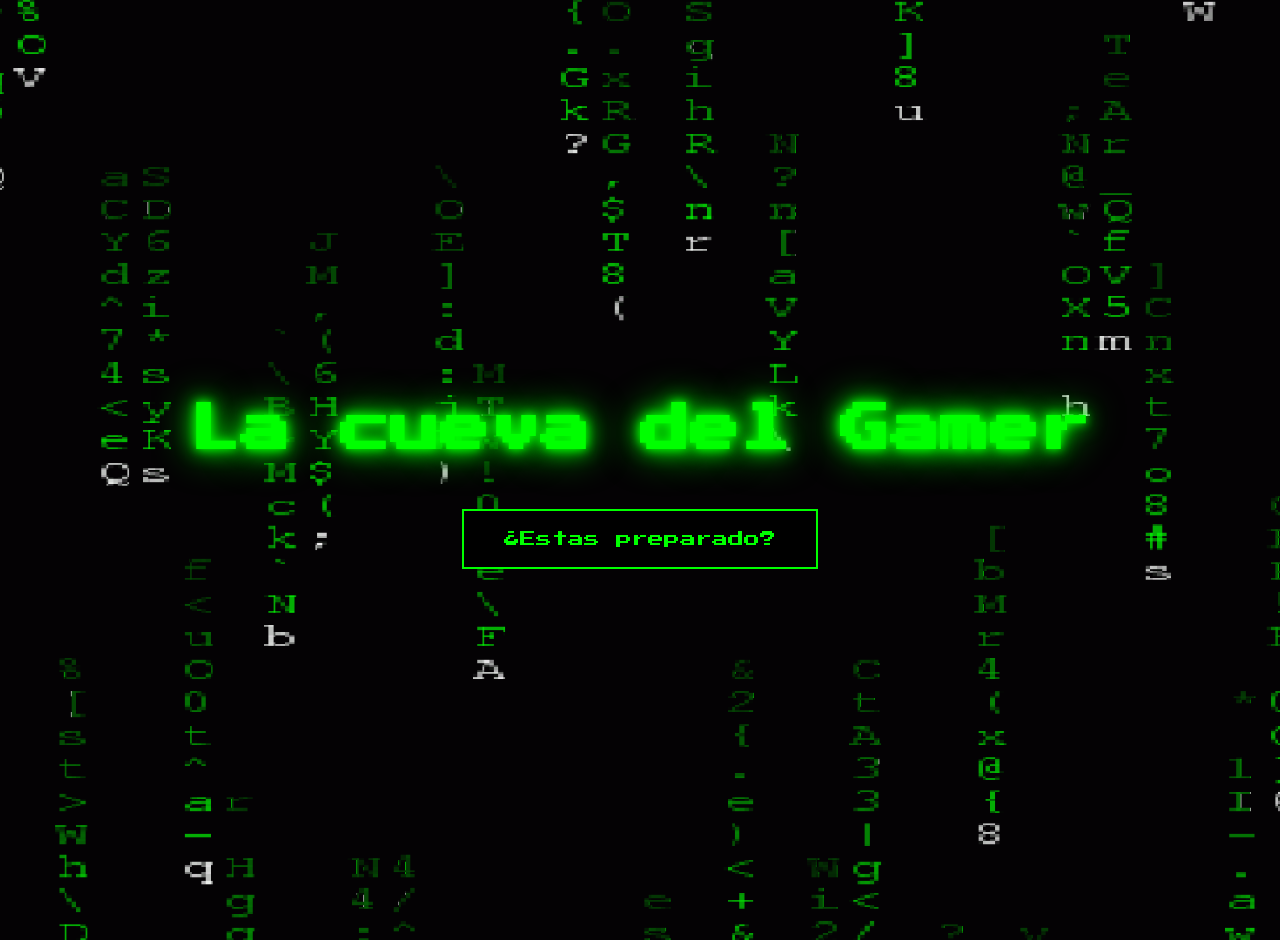
<file: La cueva del gamer/index.html>
<!DOCTYPE html>
<html lang="es">
<head>
  <meta charset="UTF-8">
  <meta name="viewport" content="width=device-width, initial-scale=1.0">
  <title>La cueva del Gamer</title>
  <link href="https://fonts.googleapis.com/css2?family=Press+Start+2P&display=swap" rel="stylesheet">
  <link href="./css/style.css" rel="stylesheet">
</head>
<body>

  <div class="contenedor">
    <h1>La cueva del Gamer</h1>
    <a href="./view/reto1.html" class="boton">¿Estas preparado?</a>
  </div>

</body>
</html>
</file>
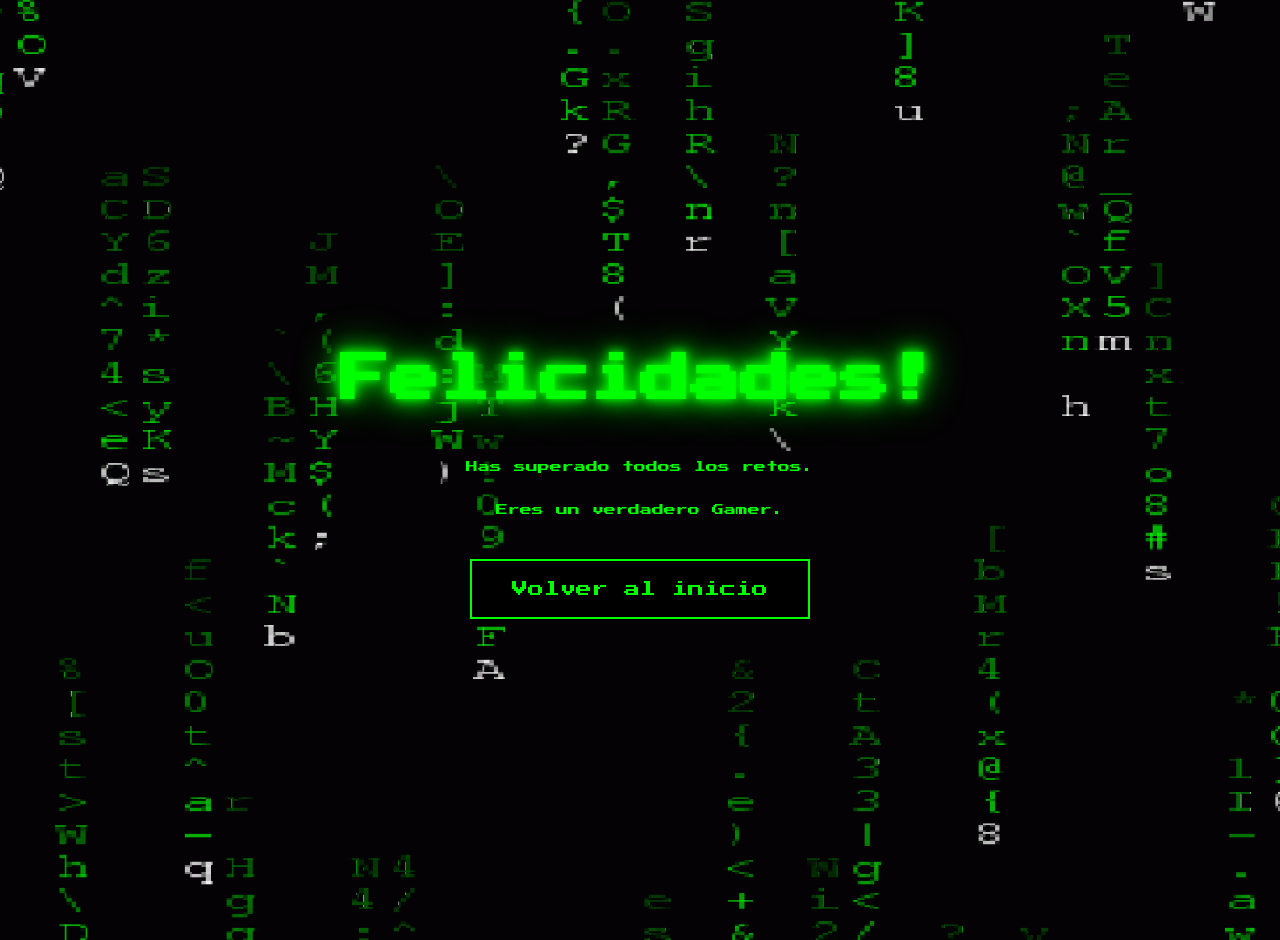
<file: La cueva del gamer/view/felicidades.html>
<!DOCTYPE html>
<html lang="es">
<head>
    <meta charset="UTF-8">
    <meta name="viewport" content="width=device-width, initial-scale=1.0">
    <title>Congratulations!</title>
    <link href="https://fonts.googleapis.com/css2?family=Press+Start+2P&display=swap" rel="stylesheet">
    <link rel="stylesheet" href="../css/style.css">
</head>
<body>
    <div class="contenedor">
        <div class="caja">
            <h1>Felicidades!</h1>
            <p>Has superado todos los retos.</p>
            <p>Eres un verdadero Gamer.</p>
            <a href="../index.html" class="boton">Volver al inicio</a>
        </div>
    </div>
</body>
</html>
</file>
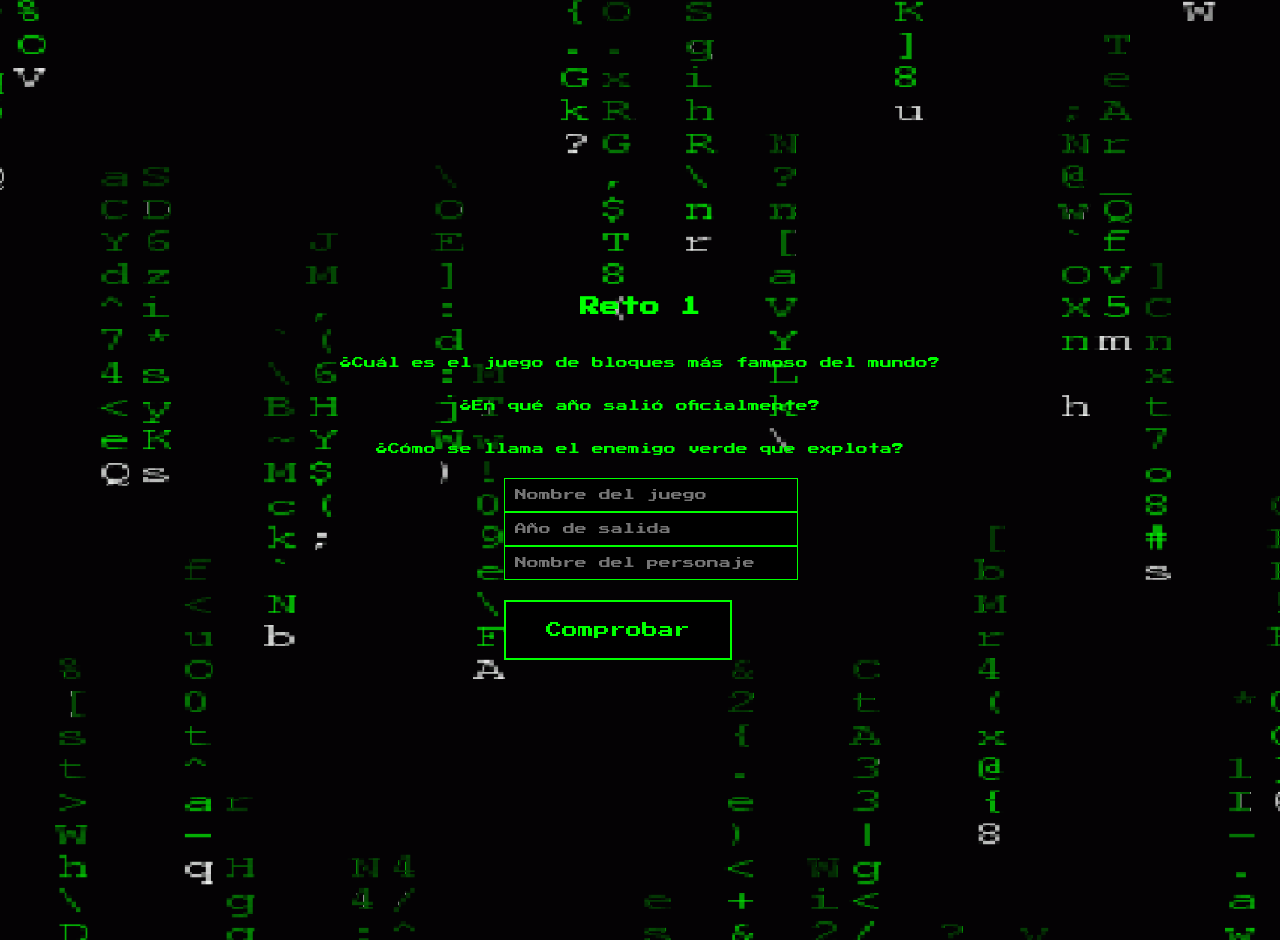
<file: La cueva del gamer/view/reto1.html>
<!DOCTYPE html>
<html lang="es">
<head>
    <meta charset="UTF-8">
    <meta name="viewport" content="width=device-width, initial-scale=1.0">
    <title>Reto 1</title>
    <link href="https://fonts.googleapis.com/css2?family=Press+Start+2P&display=swap" rel="stylesheet">
    <link rel="stylesheet" href="../css/style.css">
</head>
<body>
    <div class="contenedor">
        <div class="caja">
            <h2>Reto 1</h2>
            <p>¿Cuál es el juego de bloques más famoso del mundo?</p>
            <p>¿En qué año salió oficialmente?</p>
            <p>¿Cómo se llama el enemigo verde que explota?</p>
            <form action="reto2.html" method="GET">
                <input type="text" name="juego" placeholder="Nombre del juego">
                <input type="number" name="anio" placeholder="Año de salida">
                <input type="text" name="personaje" placeholder="Nombre del personaje">
                <button type="submit" class="boton">Comprobar</button>
            </form>
        </div>
    </div>
</body>
</html>
</file>
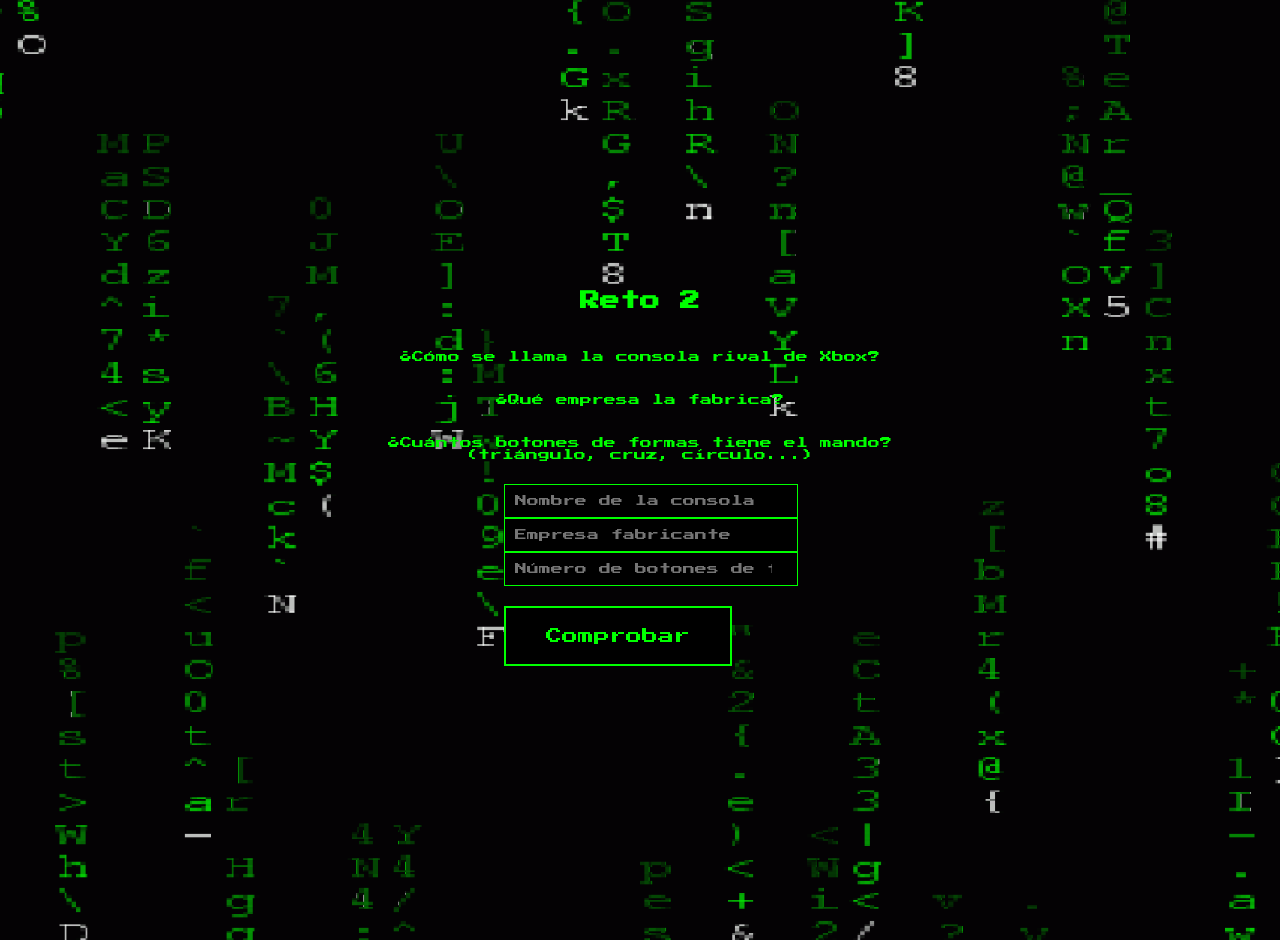
<file: La cueva del gamer/view/reto2.html>
<!DOCTYPE html>
<html lang="es">
<head>
    <meta charset="UTF-8">
    <meta name="viewport" content="width=device-width, initial-scale=1.0">
    <title>Reto 2</title>
    <link href="https://fonts.googleapis.com/css2?family=Press+Start+2P&display=swap" rel="stylesheet">
    <link rel="stylesheet" href="../css/style.css">
</head>
<body>
    <div class="contenedor">
        <div class="caja">
            <h2>Reto 2</h2>
            <p>¿Cómo se llama la consola rival de Xbox?</p>
            <p>¿Qué empresa la fabrica?</p>
            <p>¿Cuántos botones de formas tiene el mando? (triángulo, cruz, círculo...)</p>
            <form action="reto3.html" method="GET">
                <input type="text" name="consola" placeholder="Nombre de la consola">
                <input type="text" name="empresa" placeholder="Empresa fabricante">
                <input type="number" name="mando" placeholder="Número de botones de formas">
                <button type="submit" class="boton">Comprobar</button>
            </form>
        </div>
    </div>
</body>
</html>
</file>
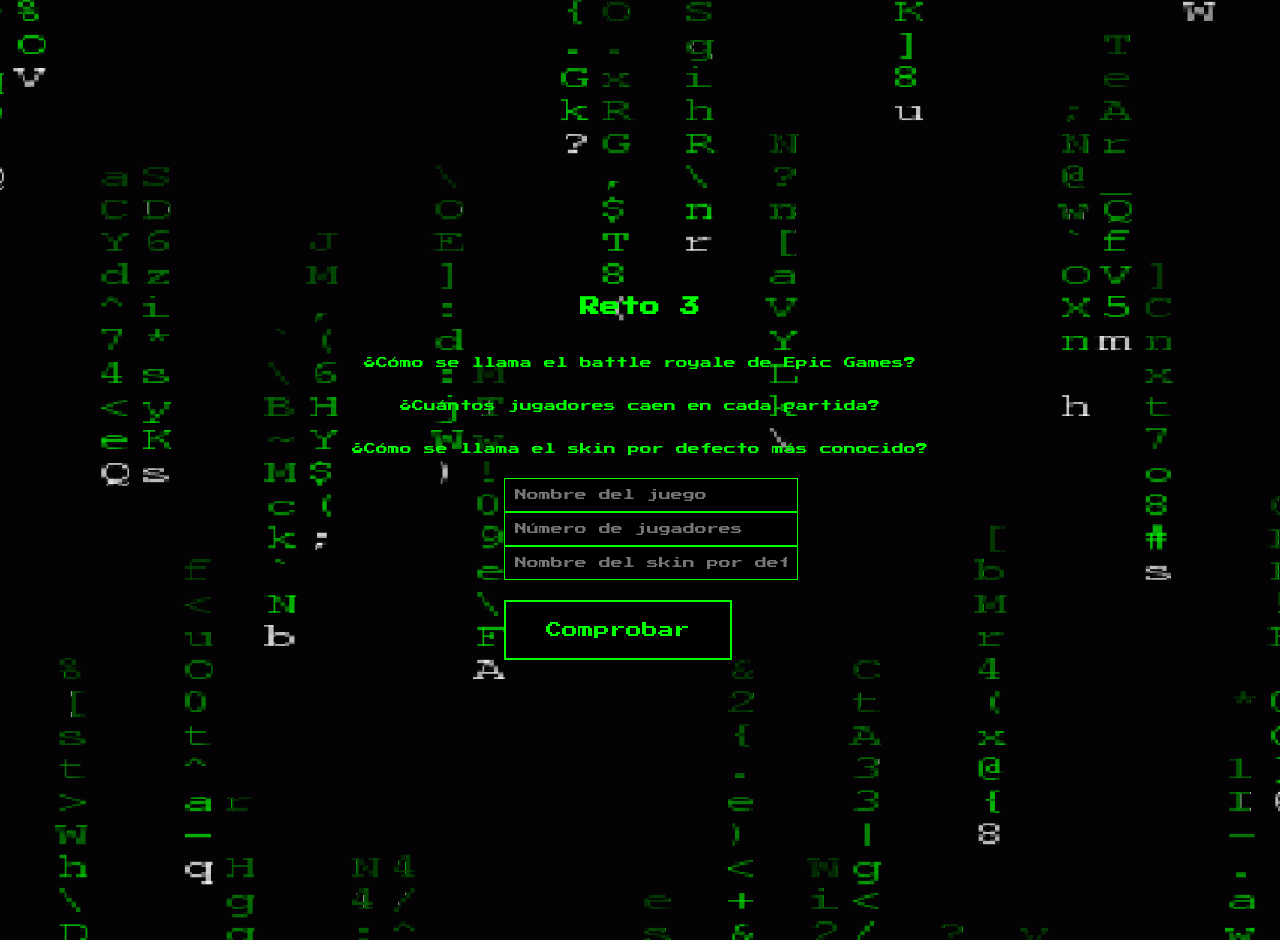
<file: La cueva del gamer/view/reto3.html>
<!DOCTYPE html>
<html lang="es">
<head>
    <meta charset="UTF-8">
    <meta name="viewport" content="width=device-width, initial-scale=1.0">
    <title>Reto 3</title>
    <link href="https://fonts.googleapis.com/css2?family=Press+Start+2P&display=swap" rel="stylesheet">
    <link rel="stylesheet" href="../css/style.css">
</head>
<body>
    <div class="contenedor">
        <div class="caja">
            <h2>Reto 3</h2>
            <p>¿Cómo se llama el battle royale de Epic Games?</p>
            <p>¿Cuántos jugadores caen en cada partida?</p>
            <p>¿Cómo se llama el skin por defecto más conocido?</p>
            <form action="reto4.html" method="GET">
                <input type="text" name="juego" placeholder="Nombre del juego">
                <input type="number" name="numero" placeholder="Número de jugadores">
                <input type="text" name="personaje" placeholder="Nombre del skin por defecto">
                <button type="submit" class="boton">Comprobar</button>
            </form>
        </div>
    </div>
</body>
</html>
</file>
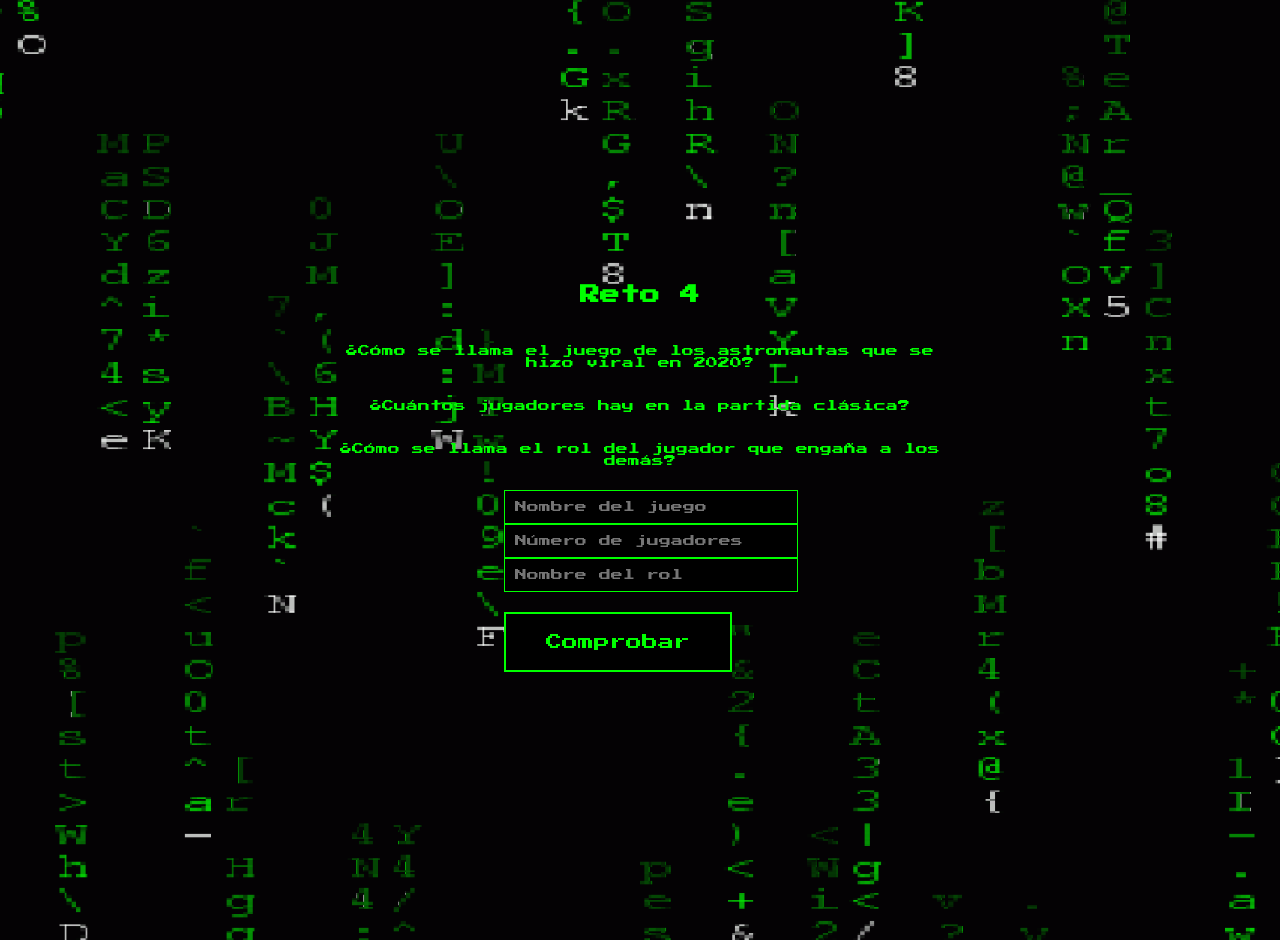
<file: La cueva del gamer/view/reto4.html>
<!DOCTYPE html>
<html lang="es">
<head>
    <meta charset="UTF-8">
    <meta name="viewport" content="width=device-width, initial-scale=1.0">
    <title>Reto 4</title>
    <link href="https://fonts.googleapis.com/css2?family=Press+Start+2P&display=swap" rel="stylesheet">
    <link rel="stylesheet" href="../css/style.css">
</head>
<body>
    <div class="contenedor">
        <div class="caja">
            <h2>Reto 4</h2>
            <p>¿Cómo se llama el juego de los astronautas que se hizo viral en 2020?</p>
            <p>¿Cuántos jugadores hay en la partida clásica?</p>
            <p>¿Cómo se llama el rol del jugador que engaña a los demás?</p>
            <form action="felicidades.html" method="GET">
                <input type="text" name="juego" placeholder="Nombre del juego">
                <input type="number" name="numero" placeholder="Número de jugadores">
                <input type="text" name="frase" placeholder="Nombre del rol">
                <button type="submit" class="boton">Comprobar</button>
            </form>
        </div>
    </div>
</body>
</html>
</file>
<file: La cueva del gamer/css/style.css>
body {
  background-image: url('../fondo.gif');
  background-size: cover;
  background-position: center;
  background-repeat: no-repeat;
  margin: 0;
  padding: 0;
  font-family: 'Press Start 2P', cursive;
}

.contenedor {
  display: flex;
  flex-direction: column;
  align-items: center;
  justify-content: center;
  min-height: 100vh;
  padding: 20px;
}

.caja {
  display: flex;
  flex-direction: column;
  align-items: center;
  gap: 15px;
  width: 100%;
  max-width: 600px;
}

h1 {
  color: #00ff00;
  font-size: 50px;
  text-shadow: 0px 0px 10px #00ff00, 0px 0px 20px #00ff00, 0px 0px 40px #00ff00;
  text-align: center;
}

h2 {
  color: #00ff00;
  font-size: 20px;
  text-align: center;
}

p {
  color: #00ff00;
  text-align: center;
  font-size: 12px;
  margin: 8px 0;
}

input {
  display: block;
  width: 100%;
  padding: 10px;
  background-color: black;
  color: #00ff00;
  border: 1px solid #00ff00;
  font-family: 'Press Start 2P', cursive;
  font-size: 12px;
}

.boton {
  margin-top: 20px;
  background-color: black;
  color: #00ff00;
  border: 2px solid #00ff00;
  padding: 20px 40px;
  font-family: 'Press Start 2P', cursive;
  font-size: 16px;
  cursor: pointer;
  text-decoration: none;
}

.boton:hover {
  background-color: #00ff00;
  color: black;
}

#msg {
  color: red;
  text-align: center;
  font-size: 12px;
  margin-top: 10px;
}

@media (max-width: 768px) {
  h1 {
    font-size: 25px;
  }

  h2 {
    font-size: 14px;
  }

  .boton {
    font-size: 12px;
    padding: 15px 25px;
  }

  input {
    font-size: 10px;
  }
}
</file>
